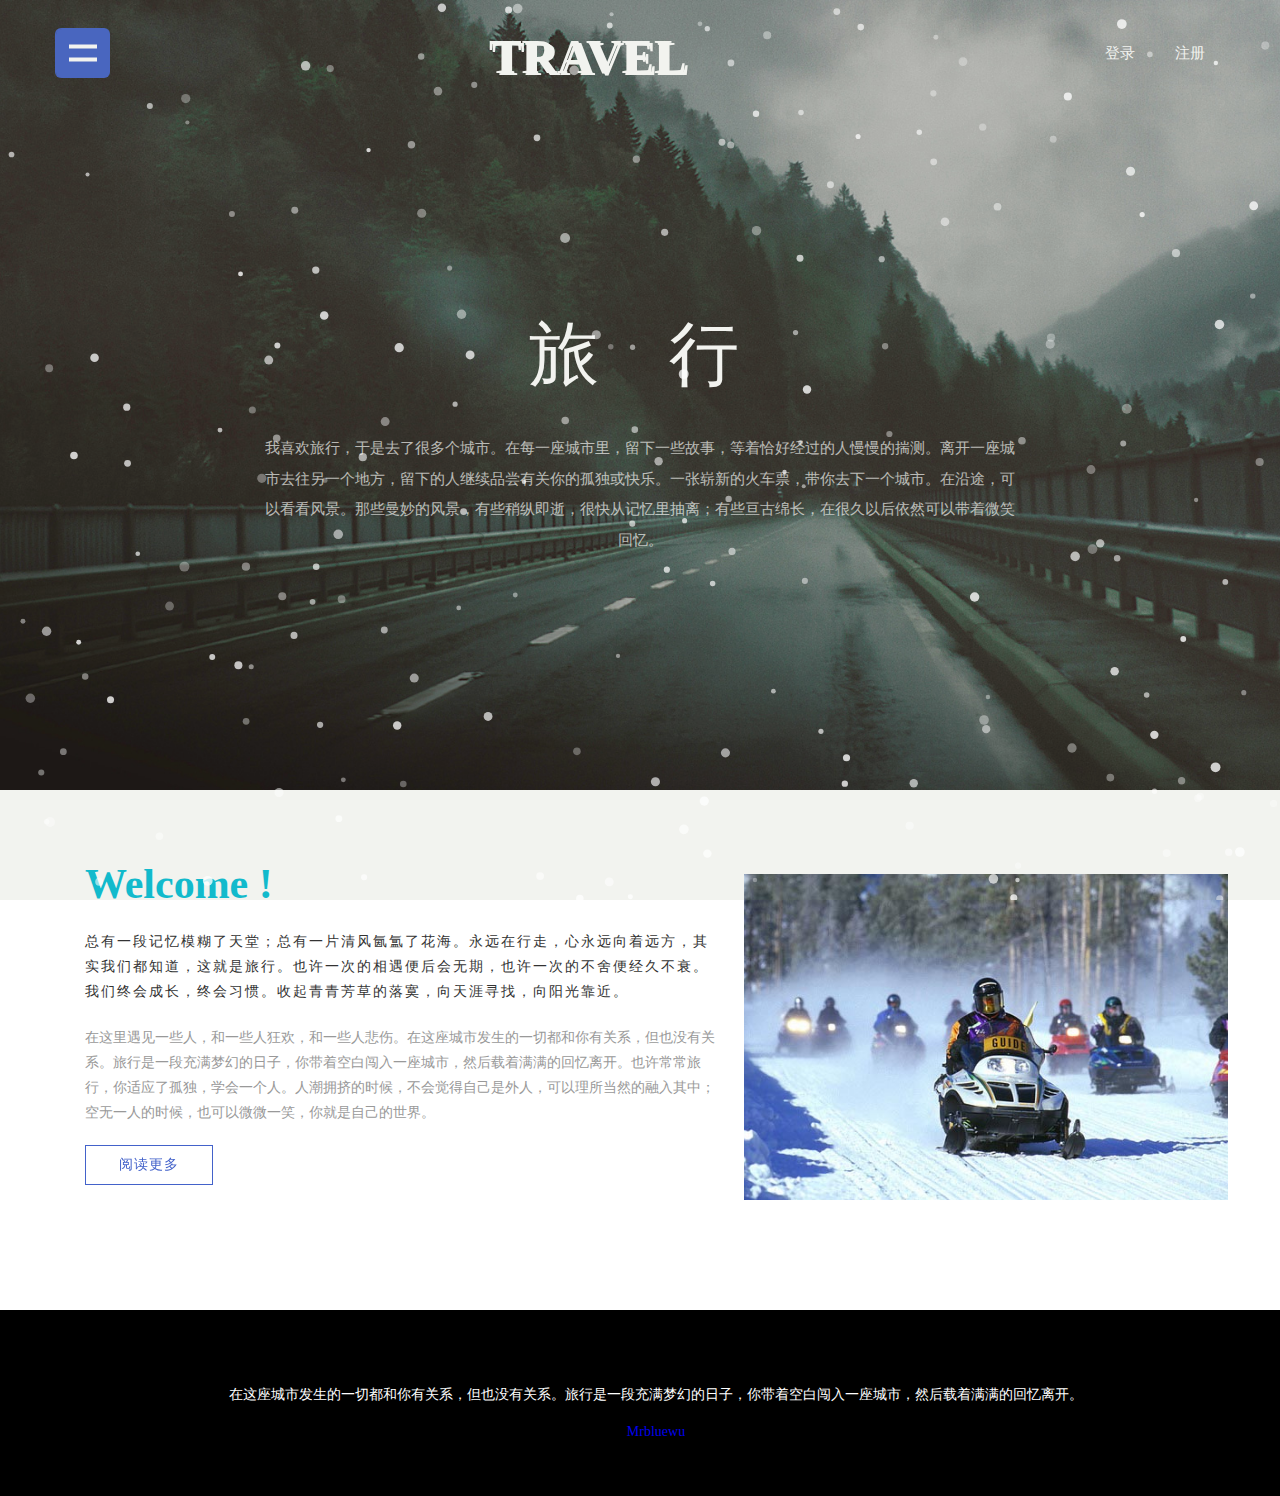
<file: index.html>
<!DOCTYPE html>
<html>
<head>
	<meta charset="utf-8">
	<title>蓝梧小栈</title>
	<link rel="stylesheet" type="text/css" href="css/css01.css">
	<link rel="stylesheet" type="text/css" href="css/css02.css">
	<link rel="stylesheet" type="text/css" href="css/ui.totop.css">
	<style type="text/css" media="screen">
	*{margin: 0 auto;}
	#wrapper {width: 90%; margin: 15px auto;}
	p {margin: 20px 0;}
	</style>
	<script src="js/jquery-1.7.2.min.js" type="text/javascript"></script>
	<script src="js/easing.js" type="text/javascript"></script>
	<script src="js/jquery.ui.totop.js" type="text/javascript"></script>
	<script type="text/javascript">
	    $(document).ready(function() {
	        $().UItoTop({ easingType: 'easeOutQuart' });
	    });
	</script>
	<script src="js/nav.js" type="text/javascript"></script>
</head>
<body>
	<div class="banner">
		<header>
			<div class="container">
				<nav id="nav">
					<ul id="ul">
						<li><a href="index.html">首页</a></li>
						<li><a href="about.html">关于我</a></li>
					</ul>
				</nav>
				<div class="b_left">
					<h1><a href="index.html">Travel</a></h1>
				</div>
				<div class="b_right">
					<a href="#">登录</a>
					<a href="#">注册</a>
				</div>
			</div>
		</header>
		<div class="banner_nr">
			<div class="ad container">
				<!--
				<div class="ad_same">
					<a class="ad_01" href="#"></a>
					<a class="ad_02" href="#"></a>
				</div>
				-->
				<div class="ad_center">
					<!--
					<div class="ad_te xt01">
						<h1>街道</h1>
						<p>街道，穿越浮华的都市，串联我们的脚步，一步一步延伸到尽头。可路的尽头在哪儿？风乍起，搅乱本该散落在地的尘埃，飞扬着，向着远方的静谧，悄无声息的离去。然而我们都是旅行者，无法像尘埃那样，身临其境的感受神秘的远方。属于街道的故事，因为岁月的流逝，慢慢的埋藏。记忆的影子，似乎和离去的风一样，飞跃远方，再尘埃落定。</p>
					</div>
					-->
					<div class="ad_te xt02">
						<h1>旅行</h1>
						<p>我喜欢旅行，于是去了很多个城市。在每一座城市里，留下一些故事，等着恰好经过的人慢慢的揣测。离开一座城市去往另一个地方，留下的人继续品尝有关你的孤独或快乐。一张崭新的火车票，带你去下一个城市。在沿途，可以看看风景。那些曼妙的风景，有些稍纵即逝，很快从记忆里抽离；有些亘古绵长，在很久以后依然可以带着微笑回忆。</p>
					</div>
					<div class="ad_te xt03">
						<h1>记忆</h1>
						<p>总有一段记忆模糊了天堂；总有一片清风氤氲了花海。永远在行走，心永远向着远方，其实我们都知道，这就是旅行。也许一次的相遇便后会无期，也许一次的不舍便经久不衰。我们终会成长，终会习惯。收起青青芳草的落寞，向天涯寻找，向阳光靠近。</p>
					</div>
				</div>
			</div>
		</div>
	</div>

	<div class="welcome">
		<div class="container">
			<div class="welcome_left">
				<div class="box_img">
					<img src="images/img4.jpg">
				</div>
			</div>
			<div class="welcome_right">
				<h3>Welcome !</h3>
				<h5>总有一段记忆模糊了天堂；总有一片清风氤氲了花海。永远在行走，心永远向着远方，其实我们都知道，这就是旅行。也许一次的相遇便后会无期，也许一次的不舍便经久不衰。我们终会成长，终会习惯。收起青青芳草的落寞，向天涯寻找，向阳光靠近。</h5>
				<p>在这里遇见一些人，和一些人狂欢，和一些人悲伤。在这座城市发生的一切都和你有关系，但也没有关系。旅行是一段充满梦幻的日子，你带着空白闯入一座城市，然后载着满满的回忆离开。也许常常旅行，你适应了孤独，学会一个人。人潮拥挤的时候，不会觉得自己是外人，可以理所当然的融入其中；空无一人的时候，也可以微微一笑，你就是自己的世界。</p>
				<div class="more"><a href="#">阅读更多</a></div>
			</div>
		</div>
	</div>
	<footer>
		<div class="container">
			<p>在这座城市发生的一切都和你有关系，但也没有关系。旅行是一段充满梦幻的日子，你带着空白闯入一座城市，然后载着满满的回忆离开。</p>
			<a href="https://github.com/Mrbluewu">Mrbluewu</a>
		</div>
	</footer>
	<!--下雪插件效果js-->
	<canvas id="Snow"></canvas>
	<script type="text/javascript" src="js/Snow.js"></script>
</body>
</html>
</file>
<file: css/css01.css>
* {margin: 0;padding: 0;}
a,p,span,h1,h2,h3,h4,h5,h6,div {transition: 0.6s;}
a {text-decoration: none;}
li {list-style: none;}
h1, h2, h3, h4, h5, h6 {margin: 0;}
body {font-size: 14px;}
/*---以上代码均为代码初始化---*/


/*---下雪插件样式开始---*/
#Snow{
    position: fixed;
    top: 0;
    left: 0;
    width: 100%;
    height: 100%;
    z-index: 99999;
    background: rgba(125,137,95,0.1);
    pointer-events: none;
}
/*---下雪插件样式结束---*/

@media (max-width: 768px){.nav {width: 95%}}
@media (max-width: 768px){
body .welcome {height: 730px;}
body .welcome .welcome_right {width: 100%;}
body .welcome .welcome_left {width: 100%;margin-bottom: 4%;}
body .welcome .welcome_left .box_img {width: 100%;}
body .welcome .welcome_right .more {width: 100%}
}
@media (min-width: 768px){
.container {width: 750px;}
.album_i {height: 140px;}
.nav {width: 768px;}
}
@media (min-width: 992px){
.container {width: 970px;}
.nav {width: 970px;}
}
@media (max-width: 1200px){
body .welcome .welcome_right .more {width: 26%;}
}
@media (min-width: 1200px){
.container {width: 1170px;}
.nav {width: 1170px;}
.album_i {height: 220px;}
}


.banner {
	width: 100%;
    min-height: 790px;
	background: url(../images/banner.jpg)no-repeat center bottom;
	background-size: cover;
	color: white;
}
.banner.w3about {
	min-height: 260px;
}
header {
	padding-top: 2em;
}
.container {
	margin: auto;
	padding: 0 15px;
}
nav {
	background: url(../images/img01.png) no-repeat left;
    height: 50px;
    width: 55px;
    cursor: pointer;
    background-color: #4362ca;
    border-radius: 6px;
    transition: 1s;
    position: absolute;
}
nav ul {
	padding-left: 50px;
	float: left;
	display: none;
}
nav ul li {
	float: left;
	margin: 0px;
	height: 50px;
	width: 100px;
	transition: 0.6s;
}
nav ul li a {
	color: white;
	height: 50px;
	line-height: 50px;
	text-align: center;
	display: block;
	transition: 0.6s;
}
nav ul li:hover {
	background-color: #304ba5;
}
nav ul li:hover a {
	animation:a_dd 1s;
}
.ul {
	animation: nav_jy 1s forwards;
	display: block;
}
.banner .b_left {
	float: left;
	width: 54%;
	text-align: right;
}
.banner .b_left h1 {
	color: white;
	font-size: 3.5em;
	font-family: 'Dancing Script',cursive;
	text-shadow: 3px 2px 0 white;
	text-transform: uppercase;
}
.banner .b_left h1 a {
	color: white;
}
.banner .b_right {
	float: right;
}
.banner .b_right a {
	color: white;
	display: block;
	margin: 0 10px;
	width: 50px;
	height: 50px;
	line-height: 50px;
	float: left;
	text-align: center;
	transition: 1s;
	font-size: 1.1em;
}
.banner .b_right a:hover {
	color: #09e3ff;
}
.banner_nr {
	margin-top: 15em;
	width: 100%;
}
.banner_nr .ad {
	overflow: hidden;
	font-family: 微软雅黑,黑体；
}
.banner_nr .ad h1 {
	width: 65%;
	margin: auto;
	font-size: 5em;
	font-weight: normal;
	text-align: center;
	letter-spacing: 1em;
    padding-left: 5%;
}
.banner_nr .ad p {
	width: 65%;
	margin: auto;
	opacity: 0.7;
	font-size: 1.1em;
	line-height: 2em;
	text-align: center;
	margin-top: 2em;
}
.banner_nr .ad_te {
	height: 20em;
    margin-top: 5em;
}
.banner_nr .ad_center {
	height: 20em;
}
.banner_nr .ad_same a {
	width: 50px;
	height: 50px;
	border: 1px dashed #fff;
	top: 10em;
	transition: 0.6s;
	position: relative;
	z-index: 99;
}
.banner_nr .ad_same .ad_01 {
	background: url(../images/img-sprite.png) no-repeat 19px center;
	float: left;
}
.banner_nr .ad_same .ad_02 {
	background: url(../images/img-sprite.png) no-repeat -10px center;
	float: right;
}
.banner_nr .ad_same a:hover {
	transform: scale(1.2);
}
.welcome {
	padding: 5em; ;
    min-height: 380px;
}
/*--快捷导航内容代码-开始--*/

#QcNav .QcNav{
	width: 65%;
}
#QcNav .QcNav .QcNav_nav {
	display: block;
	width: 160px;
	height: 60px;
	line-height: 60px;
	background: #4362ca; 
	color: white;
	text-align: center;
	font-size: 1.2em;
	font-family:'微软雅黑';
	border-radius: 25px;
	float: left;
	font-weight: 500;
	margin: 5px 0% 25px 1%;
	transition: 0.2s;
}
#QcNav .QcNav .QcNav_nav:hover {
	background: #304ba5;
	font-size: 1.8em;

}
/*--快捷导航内容代码-结束--*/
.welcome .welcome_left {
	width: 46%;
	float: right;
}
.welcome .welcome_right {
	width: 54%;
	float: left;
}
.welcome .welcome_left .box_img {
	width: 90%;
	margin-top: 1em;
	overflow: hidden;
}
.welcome .welcome_left .box_img img {
	width: 100%;
	transform: scale(1.2);
	transition: 0.6s;
}
.welcome .welcome_left .box_img img:hover {
	transform: scale(1.0);
}
.welcome .welcome_right h3 {
	color: #05c0d8;
	font-size: 3em;
	font-weight: 700;
	margin-bottom: 0.5em;
	text-transform: capitalize;
	font-family: 'Dancing Script', cursive;
}
.welcome .welcome_right h5 {
    color: #333;
    font-size: 1em;
    margin: 0 0 1em;
    line-height: 1.8em;
    font-weight: 300;
    letter-spacing: 2px;
}
.welcome .welcome_right p {
    font-size: 1em;
    color: #999;
    line-height: 1.8em;
}
.welcome .welcome_right .more {
	width: 20%;
	float: left;
	border: 1px solid #4362ca;
	text-align: center;
}
.welcome .welcome_right a {
	color: #4362ca;
	letter-spacing: 1px;
	font-size: 1em;
	transition: 0.6s;
	display: block;
	padding: 0.7em 1.9em;
	transform: rotateY(0deg);
}
.welcome .welcome_right .more:hover {
	border-color: #05c0d8;
}
.welcome .welcome_right .more:hover a {
	background-color: #05c0d8;
	animation: gdyd 1s alternate ease-in-out forwards;
}


.album,.about {
	width: 100%;
	min-height: 900px;
	padding-top: 5%;
}
.album_i img {
	width: 100%;
	transition: 0.6s;
	transform: scale(1.5);

}
.album_i:hover img {
	opacity: 0.4;
	animation: fz 1s;
    position: relative;
    top: -34px;
}
.album_i {
 	width: 30%;
 	margin-left: 2%;
 	margin-bottom: 5%;
 	float: left;
 	overflow: hidden;
 	text-align: center;
 	border: 3px solid white;
 	background: black;
 	box-shadow: 5px 5px 30px #666;
}
.album_i span {
	position: relative;
	top: 40%;
	z-index: -1;
	font-size: 1.8em;
	display: block;
	width: 20%;
	opacity: 0;
	color: white;
	display: none;
}
.album_i:hover span {
	z-index: 0;
	opacity: 1;
	display: block;
}
.timex {
	width: 70%;
	min-height: 800px;
	float: right;
	border-left: 1px solid black;
}
.timex .time {
	width: 2em;
	height: 2em;
	background-color:black;
	border-radius: 50px;
	float: left;
	left: -1em;
	position: relative;
	transition: 0.6s;
}
body .about .times {
	animation: dx 1s infinite ease;
}
body .about .wzs {
	opacity: 1;
	width: 70%;
}
.timex .te01:hover .wzz01 {
	display: block;
}
.timex .wz {
	float: left;
	width: 30%;
	height: 100px;
	padding: 10px;
	background: rgba(62, 62, 229, 0.8);
	text-align: center;
	line-height: 100px;
	color: white;
	font-size: 14px;
	border-radius: 100px;
	opacity: 0.3;
	display: block;
}
.kuai {
	float: left;
	width: 100%;
    margin-bottom: 6em;
}
.time {
    top: 3.5em;
}
footer {
	padding: 4em;
    min-height: 60px;
    background-color: black;
    color: white;
    text-align: center;
}
</file>
<file: css/css02.css>
/*---------动画样式---------*/

@keyframes nav_jy {
0% {opacity: 0;}
29% {opacity: 0;margin-left:-40px;}
30% {opacity: 0;margin-left:-40px;}
70% {opacity: 1;margin-left:12px;}
100% {margin-left: 0px;}
}
@keyframes a_dd {
0% {padding-left:0px;}
40% {padding-left:10px;}
}
@keyframes gdyd {
	0% {
		transform: rotateY(90deg);
		color: white;
	}
	100% {
		color: white;
		background-color: #05c0d8;
		transform: rotateY(0deg);
	}
}
@keyframes fz {
	0% {
		transform: rotateX(-90deg) scale(3.0);
		
	}
	70% {
		transform: rotateX(0deg) scale(3.0);
	}
}
@keyframes dx {
	0%{
		transform: scale(1.0);
		background-color: red;
	}
	50%{
		transform: scale(2.0);
		background-color: blue;
	}
	100%{
		transform: scale(1.0);
		background-color: red;
	}
}
</file>
<file: css/ui.totop.css>
/*
|--------------------------------------------------------------------------
| UItoTop jQuery Plugin 1.2
| http://www.mattvarone.com/web-design/uitotop-jquery-plugin/
|--------------------------------------------------------------------------
*/

#toTop {
  display:none;
  text-decoration:none;
  position:fixed;
  bottom:10px;
  right:10px;
  overflow:hidden;
  width:51px;
  height:51px;
  border:none;
  text-indent:100%;
  background:url(../images/ui.totop.png) no-repeat left top;
}

#toTopHover {
  background:url(../images/ui.totop.png) no-repeat left -51px;
  width:51px;
  height:51px;
  display:block;
  overflow:hidden;
  float:left;
  opacity: 0;
  -moz-opacity: 0;
  filter:alpha(opacity=0);
}

#toTop:active, #toTop:focus {
  outline:none;
}
</file>
